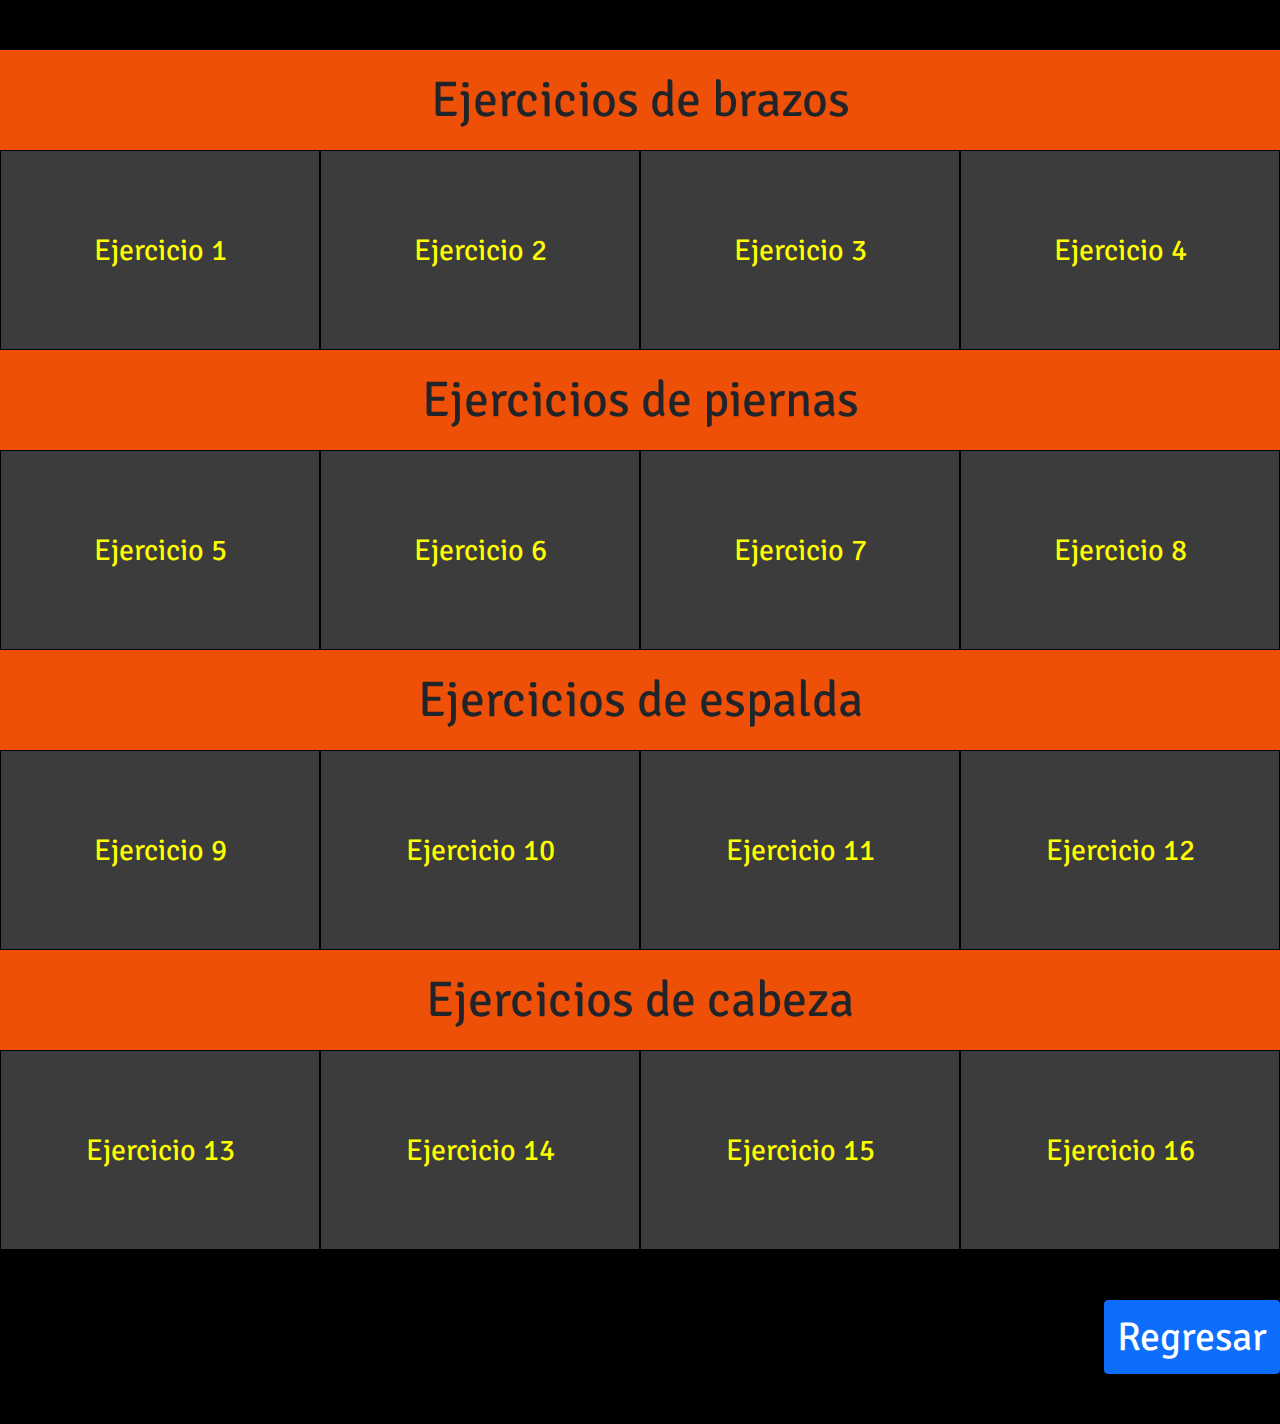
<file: proyecto_1/Ejercicios/Ejercicios.html>
<!DOCTYPE html>
<html lang="en">
<head>
    <meta charset="UTF-8">
    <meta http-equiv="X-UA-Compatible" content="IE=edge">
    <meta name="viewport" content="width=device-width, initial-scale=1.0">
    <title>Proyecto</title>
    <link rel="stylesheet" href="bootstrap.min.css">
    <link rel="stylesheet" href="https://fonts.googleapis.com/css?family=Tangerine">
    <link rel="preconnect" href="https://fonts.googleapis.com">
    <link rel="preconnect" href="https://fonts.gstatic.com" crossorigin>
    <link href="https://fonts.googleapis.com/css2?family=Signika+Negative:wght@300&display=swap" rel="stylesheet">

    <style>
        body {
            font-family: 'Signika Negative', sans-serif;
        }
    </style>
    <style>
        .no {
            border: 1px solid black;
            background-color: #3c3c3c;
            height: 200px;
            color: yellow;
            font-size: 30px;
            cursor: pointer;
        }
        .boton{
            margin-bottom: 50px;
        }
   
        .container-fluid {
            margin-top: 50px;
            margin-bottom: 50px
        }
        .no:hover {
            background: black;
            color: red;
        }
        body {
            background: black;
        }
        .body-op {
           opacity: 0.7;
        }
        .si {
            background-color: #EE5007;
            height: 100px;
            font-size: 50px;
        }
        .hello{
            visibility: hidden;
            position: fixed;
            display: flex;
            justify-content: center;
            align-items: center;
            z-index: 10000;
        }
        .body-op .hello {
            visibility: visible;
            opacity: 1;
            background-color: #ffffff;
        }
    </style>
</head>
<body>
    <div class="container-fluid">
        <div class="row row-cols-1 row-cols-sm-2 row-cols-md-4 ">
            <div class="col-12 d-flex align-items-center justify-content-center si">Ejercicios de brazos</div>
            <div class="col d-flex align-items-center justify-content-center no">Ejercicio 1</div>
            <div class="col d-flex align-items-center justify-content-center no">Ejercicio 2</div>
            <div class="col d-flex align-items-center justify-content-center no">Ejercicio 3</div>
            <div class="col d-flex align-items-center justify-content-center no">Ejercicio 4</div>
            <div class="col-12 d-flex align-items-center justify-content-center si">Ejercicios de piernas</div>
            <div class="col d-flex align-items-center justify-content-center no">Ejercicio 5</div>
            <div class="col d-flex align-items-center justify-content-center no">Ejercicio 6</div>
            <div class="col d-flex align-items-center justify-content-center no">Ejercicio 7</div>
            <div class="col d-flex align-items-center justify-content-center no">Ejercicio 8</div>
            <div class="col-12 d-flex align-items-center justify-content-center si">Ejercicios de espalda</div>
            <div class="col d-flex align-items-center justify-content-center no">Ejercicio 9</div>
            <div class="col d-flex align-items-center justify-content-center no">Ejercicio 10</div>
            <div class="col d-flex align-items-center justify-content-center no">Ejercicio 11</div>
            <div class="col d-flex align-items-center justify-content-center no">Ejercicio 12</div>
            <div class="col-12 d-flex align-items-center justify-content-center si">Ejercicios de cabeza</div>
            <div class="col d-flex align-items-center justify-content-center no">Ejercicio 13</div>
            <div class="col d-flex align-items-center justify-content-center no">Ejercicio 14</div>
            <div class="col d-flex align-items-center justify-content-center no">Ejercicio 15</div>
            <div class="col d-flex align-items-center justify-content-center no">Ejercicio 16</div>         
      </div>

    </div>
    
    <div class="d-flex align-items-center justify-content-end boton">
        <a href="Formulario.html" type="button" class="btn btn-primary fs-1 p-50 "> Regresar </a>
    </div>
    
    <script>
        const texto = document.querySelector(".hello");
        const eje1 = document.querySelector(".no");
        eje1.addEventListener('click', () => {
            document.body.classList.toggle('body-op');
        })
      </script>
      
</body>
</html>
</file>
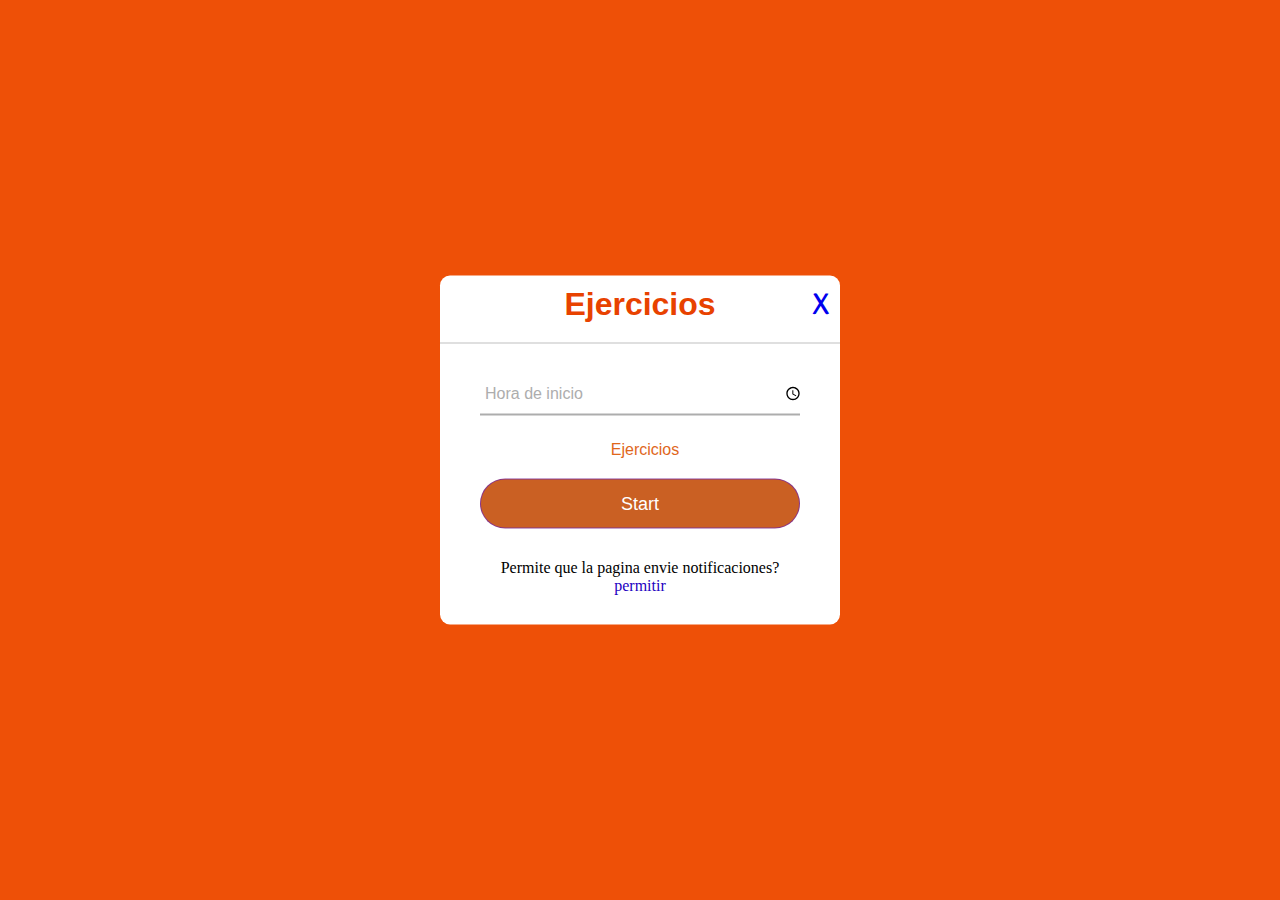
<file: proyecto_1/Ejercicios/Formulario.html>
<!DOCTYPE html>
<html lang="es">
<head>
    <meta charset="UTF-8">
    <meta http-equiv="X-UA-Compatible" content="IE=edge">
    <meta name="viewport"content="width=device-width, initial-scale-1.0">
    <title>Document</title>
    <link rel="stylesheet" href="styles (1).css">
    <link rel="stylesheet" href="https://fonts.googleapis.com/css?family=Tangerine">
    <link rel="preconnect" href="https://fonts.googleapis.com">
    <link rel="preconnect" href="https://fonts.gstatic.com" crossorigin>
    <link href="https://fonts.googleapis.com/css2?family=Signika+Negative:wght@300&display=swap" rel="stylesheet">

    <style>
        body {
            font-family: 'Signika Negative', sans-serif;
        }
    </style>
</head>
<body>
     <div class="formulario">
        <a class="ex"href="../index.html" style="text-decoration: none;"> X</a>
           <h1>Ejercicios</h1>

           <form method="post">
               <div class="username">
                
                   <input id="in" type="time" required>
                   <label>Hora de inicio</label>
               </div>
               
               <div class="recordar"><a href="Ejercicios.html" class="recordar">Ejercicios</a></div> 
               <input type="submit" value="Start">
               <div class="registrarse">
               Permite que la pagina envie notificaciones?<a href="#">permitir</a>
</div>
</form>
</div>


</body>
</html>
</file>
<file: proyecto_1/Ejercicios/styles (1).css>
body {
    margin: 0;
    padding: 0;
    font-family: 'Courier New', Courier, monospace; 
    background-color:  #EE5007;
    height: 100vh;
    }

h1{
    display: flex;
    justify-content: center;
    margin-top: -37px;
}

.ex{
    display: flex;
    justify-content: end;
    padding-right: 10px;
    padding-top: 10px;
    font-size: 30px;
}

.ex:hover{
    color: #EE5007;
    font-weight: bolder;
}

.formulario{
    
    position: absolute;
    top: 50%;
    left: 50%;
    transform: translate(-50%, -50%);
    width: 400px;
    background: white;
    border-radius: 10px;
}
.formulario h1{
    text-align: center;
    padding: 0 0 20px 0;
    border-bottom: 1px solid silver;
    font-family: Impact, Haettenschweiler, 'Arial Narrow Bold', sans-serif;
    color: #e84200;
}

.formulario form{
    padding:  0 40px ;
    box-sizing: border-box;
    
}

form .username{
    position: relative;
    border-bottom: 2px solid #adadad;
    margin: 30px 0;
    font-family: 'Trebuchet MS', 'Lucida Sans Unicode', 'Lucida Grande', 'Lucida Sans', Arial, sans-serif;
}

.username input{
   width: 100%;
   padding: 0 5px;
   height: 40px;
   font-size: 16px;
   border: none;
   background: none;
   outline: none;
   color: white;
}

.username input:focus{
    color: black;
}

.username label{
    position: absolute;
    top: 50%;
    left: 5px;
    color: #adadad;
    transform: translateY(-50%);
    font-size: 16px;
    pointer-events: none;

 }
 
 .username span::before{
    content: '';
    position: absolute;
    top: 40px;
    left: 0;
    width: 100%;
    height: 2px;
    background: #6c3483;
    transition: .5s;
 }
 .username input:focus ~ label,
 .username input:focus ~ label{
    top: -5px;
    color: #6c3483;
}
.username input:focus ~ span::before,
.username input:focus ~ span::before{
    width: 100%;
}

.recordar{
    margin: -5px 0 20px 5px;
    color: rgb(224, 103, 28);
    text-decoration: none;
    cursor: pointer;
    text-align: center;
    font-family: 'Trebuchet MS', 'Lucida Sans Unicode', 'Lucida Grande', 'Lucida Sans', Arial, sans-serif;
}
.recordar:hover{
   text-decoration: underline;
}

input[type="submit"]{
    width: 100%;
    height: 50px;
    border: 1px solid;
    background: #ca6023;
    border-radius: 25px;
    font-size: 18px;
    color: white;
    cursor: pointer;
    outline: none;
    
}
 input[type="submit"]{
    border-color: rgba(116, 39, 168, 0.753);
    transition: .5s;
 }

 .registrarse{
    margin: 30px 0;
    text-align: center;
    font-size: 16px;
    color: black;
    font-family: Georgia, 'Times New Roman', Times, serif;
 }
 .registrarse a{
    color: rgb(29, 0, 193);
    text-decoration: none;
 }
 .registrarse a:hover{
    text-decoration: underline;
 }
</file>
